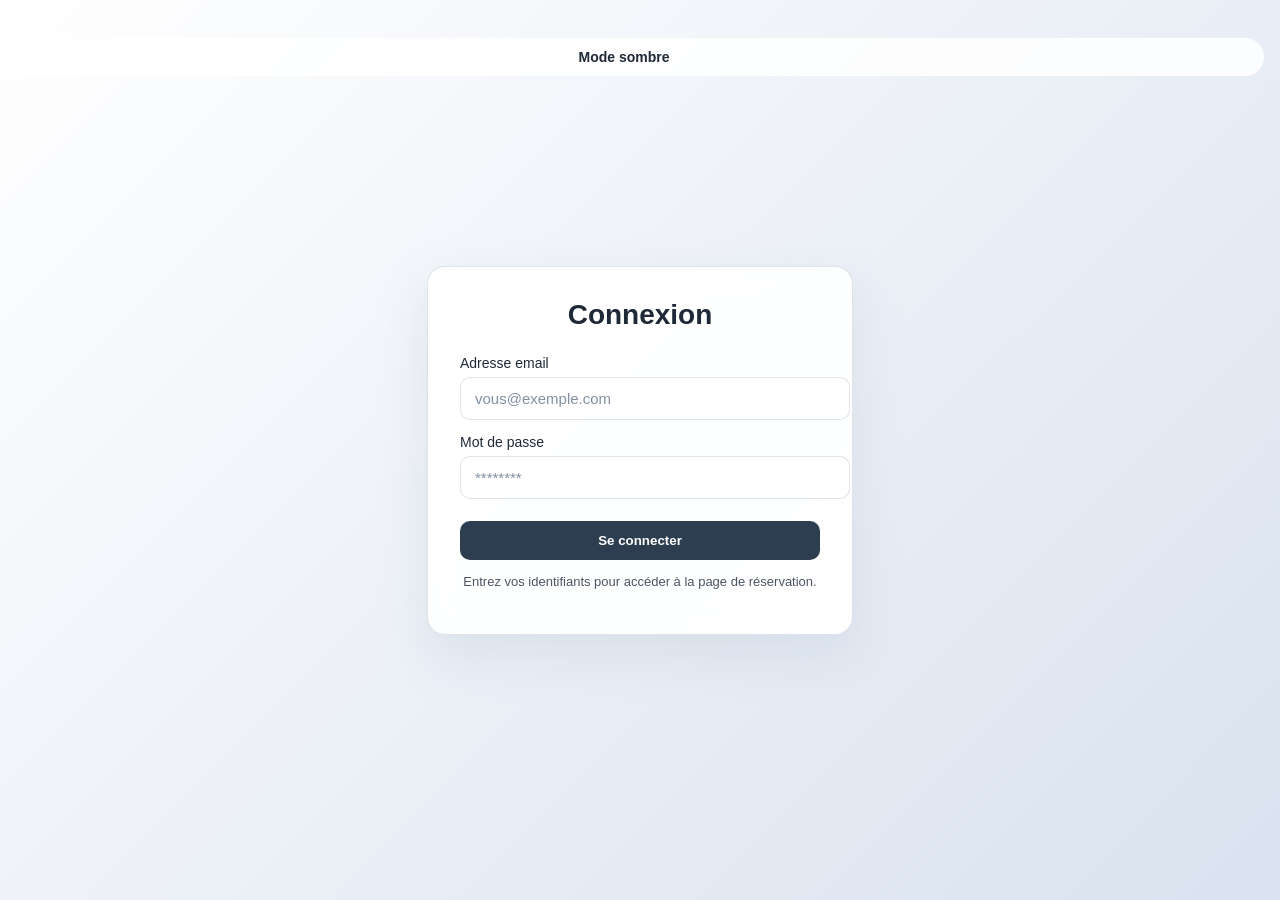
<file: mairie-aubers-site/index.html>
<!DOCTYPE html>
<html lang="fr">
<head>
    <meta charset="UTF-8">
    <title>Mairie d'Aubers - Accueil</title>
    <meta http-equiv="refresh" content="0; url=login.html">
    <style>
        body {
            font-family: Arial, sans-serif;
            margin: 0;
            min-height: 100vh;
            display: flex;
            align-items: center;
            justify-content: center;
            background: #0f172a;
            color: white;
        }
        .box {
            text-align: center;
            max-width: 420px;
            padding: 24px;
        }
        a {
            color: #60a5fa;
        }
    </style>
</head>
<body>
<div class="box">
    <h1>Accueil</h1>
    <p>Redirection vers la page de connexion...</p>
    <p>Si cela ne fonctionne pas, ouvrez <a href="login.html">login.html</a>.</p>
</div>
</body>
</html>
</file>
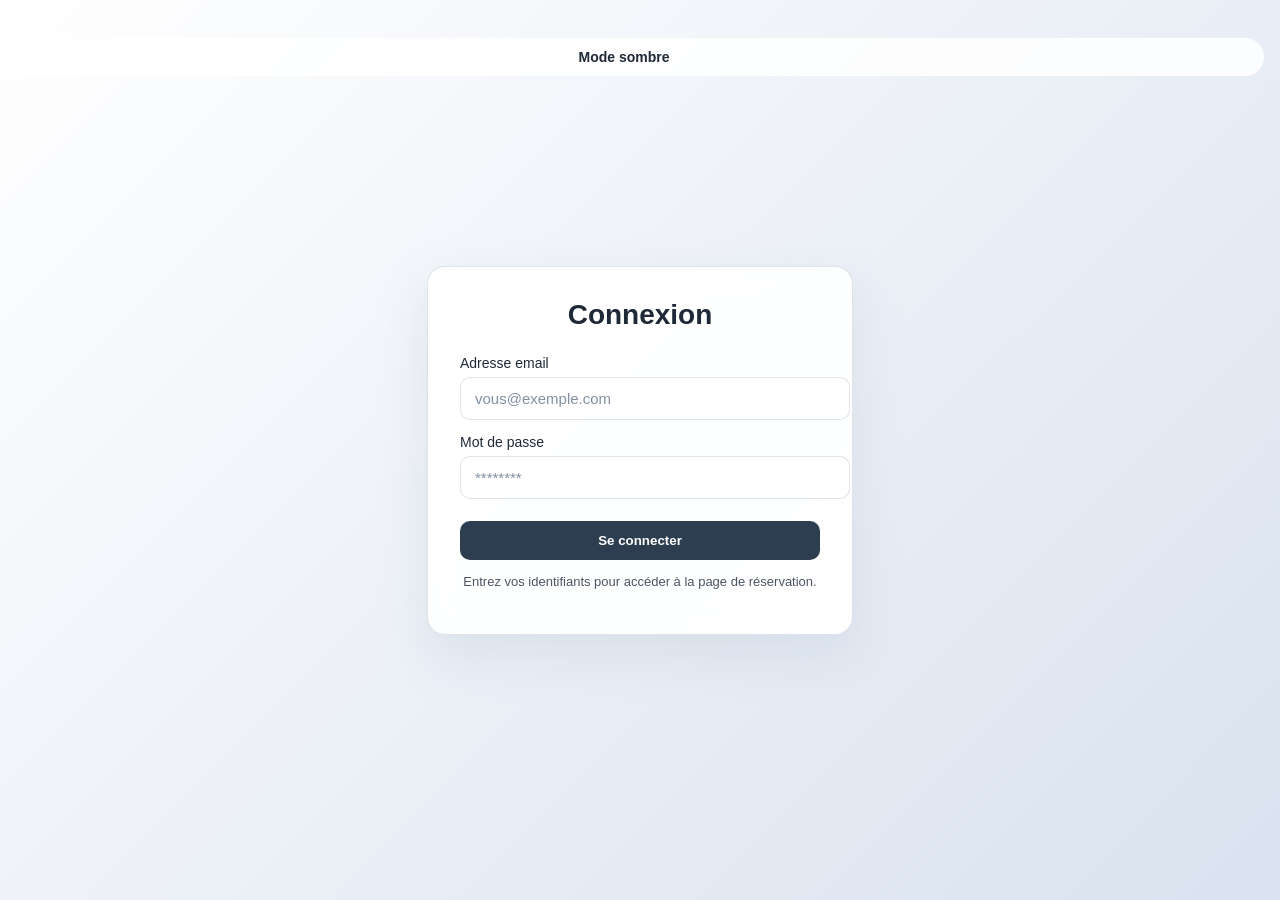
<file: mairie-aubers-site/login.html>
<!DOCTYPE html>
<html lang="fr">
<head>
    <meta charset="UTF-8">
    <title>Connexion - Mairie d'Aubers</title>
    <style>
        :root {
            --bg: linear-gradient(135deg, #5069b6 0%, #2f4f9c 100%);
            --text: #ffffff;
            --box-bg: rgba(15, 23, 42, 0.88);
            --border: rgba(255, 255, 255, 0.18);
            --input-bg: rgba(255, 255, 255, 0.08);
            --input-color: #ffffff;
            --placeholder: rgba(255, 255, 255, 0.72);
            --button-bg: #ffd066;
            --button-color: #2c3e50;
            --button-hover: #ffcc33;
            --small-note: rgba(255, 255, 255, 0.8);
            --toggle-bg: rgba(255, 255, 255, 0.18);
            --toggle-text: #ffffff;
            --box-shadow: 0 20px 50px rgba(0, 0, 0, 0.25);
        }

        body {
            font-family: Arial, sans-serif;
            background: var(--bg);
            margin: 0;
            min-height: 100vh;
            display: flex;
            align-items: center;
            justify-content: center;
            color: var(--text);
            position: relative;
            transition: background 0.3s ease, color 0.3s ease;
        }

        body.light {
            --bg: linear-gradient(135deg, #ffffff 0%, #d9e2ef 100%);
            --text: #1f2937;
            --box-bg: rgba(255, 255, 255, 0.95);
            --border: rgba(148, 163, 184, 0.3);
            --input-bg: rgba(255, 255, 255, 0.95);
            --input-color: #1f2937;
            --placeholder: rgba(100, 116, 139, 0.8);
            --button-bg: #2c3e50;
            --button-color: #ffffff;
            --button-hover: #1f2a3f;
            --small-note: #4b5563;
            --toggle-bg: rgba(255, 255, 255, 0.85);
            --toggle-text: #1f2937;
            --box-shadow: 0 20px 50px rgba(148, 163, 184, 0.2);
        }

        body.dark {
            --bg: linear-gradient(135deg, #5069b6 0%, #2f4f9c 100%);
            --text: #ffffff;
            --box-bg: rgba(15, 23, 42, 0.88);
            --border: rgba(255, 255, 255, 0.18);
            --input-bg: rgba(255, 255, 255, 0.08);
            --input-color: #ffffff;
            --placeholder: rgba(255, 255, 255, 0.72);
            --button-bg: #ffd066;
            --button-color: #2c3e50;
            --button-hover: #ffcc33;
            --small-note: rgba(255, 255, 255, 0.8);
            --toggle-bg: rgba(255, 255, 255, 0.18);
            --toggle-text: #ffffff;
            --box-shadow: 0 20px 50px rgba(0, 0, 0, 0.25);
        }

        .login-box {
            width: 360px;
            background: var(--box-bg);
            backdrop-filter: blur(12px);
            border: 1px solid var(--border);
            border-radius: 18px;
            box-shadow: var(--box-shadow);
            padding: 32px;
            color: var(--text);
        }

        .login-box h1 {
            margin: 0 0 24px;
            font-size: 28px;
            text-align: center;
        }

        label {
            display: block;
            margin: 14px 0 6px;
            font-size: 14px;
            color: var(--text);
        }

        input {
            width: 100%;
            padding: 12px 14px;
            border-radius: 10px;
            border: 1px solid var(--border);
            background: var(--input-bg);
            color: var(--input-color);
            font-size: 15px;
            outline: none;
        }

        input::placeholder {
            color: var(--placeholder);
        }

        button {
            width: 100%;
            margin-top: 22px;
            padding: 12px 16px;
            border: none;
            border-radius: 10px;
            background-color: var(--button-bg);
            color: var(--button-color);
            font-weight: bold;
            cursor: pointer;
            transition: transform 0.2s ease, background-color 0.2s ease;
        }

        button:hover {
            background-color: var(--button-hover);
            transform: translateY(-1px);
        }

        .small-note {
            margin-top: 14px;
            font-size: 13px;
            color: var(--small-note);
            text-align: center;
        }

        .theme-toggle {
            position: absolute;
            top: 16px;
            right: 16px;
            border: 1px solid rgba(255, 255, 255, 0.35);
            background-color: var(--toggle-bg);
            color: var(--toggle-text);
            padding: 10px 14px;
            border-radius: 999px;
            cursor: pointer;
            font-size: 14px;
            z-index: 10;
        }
    </style>
</head>
<body>
<button id="themeToggle" class="theme-toggle">Mode sombre</button>
<div class="login-box">
    <h1>Connexion</h1>
    <form id="loginForm">
        <label for="email">Adresse email</label>
        <input id="email" type="email" placeholder="vous@exemple.com" required>

        <label for="password">Mot de passe</label>
        <input id="password" type="password" placeholder="********" required>

        <button type="submit">Se connecter</button>
    </form>
    <p class="small-note">Entrez vos identifiants pour accéder à la page de réservation.</p>
</div>

<script>
    if (localStorage.getItem('isLoggedIn') === 'true') {
        window.location.replace('reservation.html');
    }

    const form = document.getElementById('loginForm');
    form.addEventListener('submit', function(event) {
        event.preventDefault();
        const email = document.getElementById('email').value.trim();
        const password = document.getElementById('password').value.trim();

        if (!email || !password) {
            alert('Veuillez renseigner votre adresse email et votre mot de passe.');
            return;
        }

        localStorage.setItem('isLoggedIn', 'true');
        window.location.href = 'reservation.html';
    });

    const themeToggle = document.getElementById('themeToggle');
    const savedTheme = localStorage.getItem('theme');
    const defaultTheme = savedTheme || (window.matchMedia('(prefers-color-scheme: dark)').matches ? 'dark' : 'light');

    function applyTheme(theme) {
        document.body.classList.remove('light', 'dark');
        document.body.classList.add(theme);
        localStorage.setItem('theme', theme);
        themeToggle.textContent = theme === 'dark' ? 'Mode clair' : 'Mode sombre';
    }

    themeToggle.addEventListener('click', () => {
        const nextTheme = document.body.classList.contains('dark') ? 'light' : 'dark';
        applyTheme(nextTheme);
    });

    applyTheme(defaultTheme);
</script>
</body>
</html>
</file>
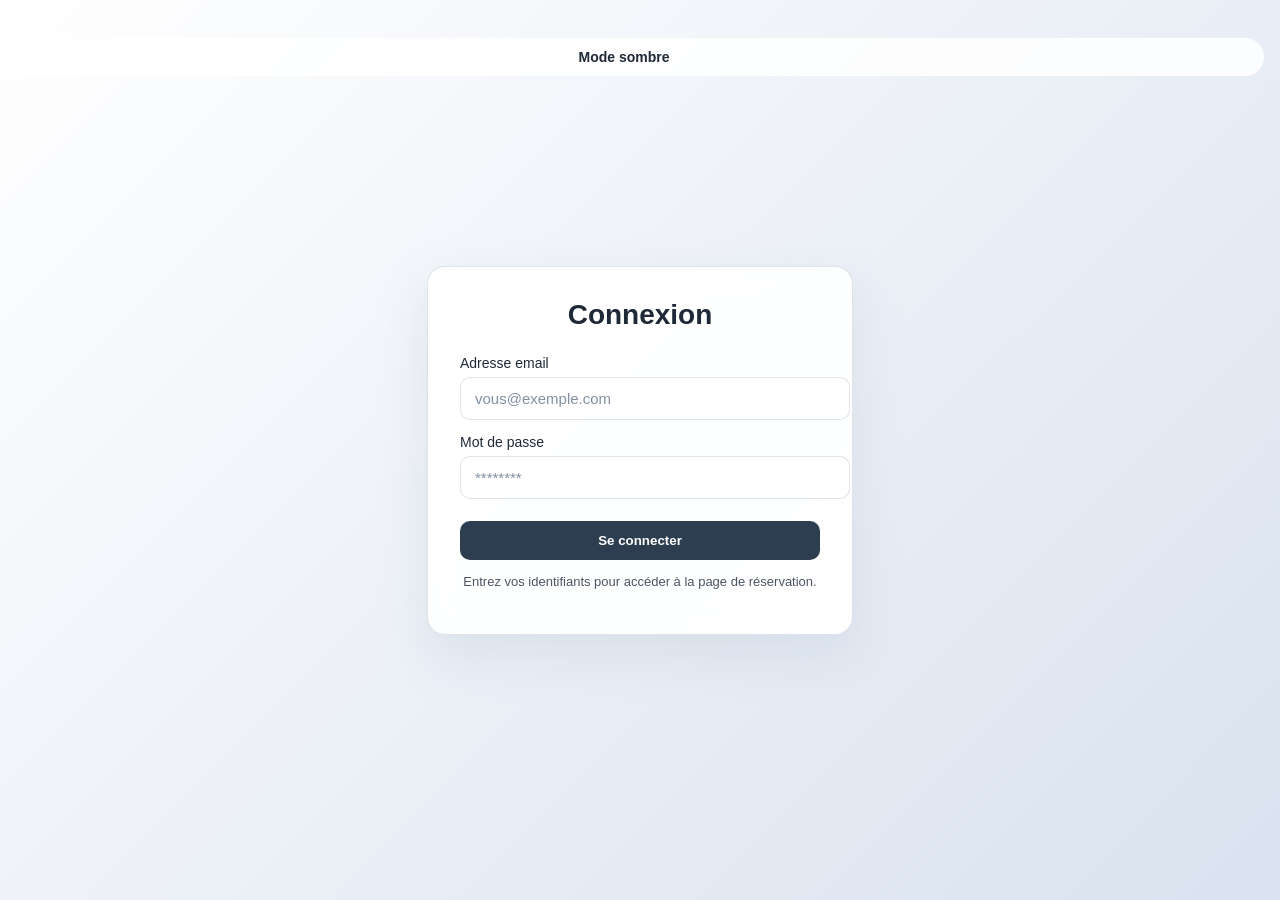
<file: mairie-aubers-site/mairie-Aubers.html>
﻿<!DOCTYPE html>
<html lang="fr">
<head>
    <meta charset="UTF-8">
    <title>Redirection</title>
    <meta http-equiv="refresh" content="0; url=login.html">
    <style>
        body { font-family: Arial, sans-serif; background: #f4f6f9; color: #333; display: flex; align-items: center; justify-content: center; min-height: 100vh; margin: 0; }
        .message { max-width: 420px; text-align: center; padding: 24px; background: white; border-radius: 16px; box-shadow: 0 8px 24px rgba(0,0,0,0.08); }
        a { color: #2c3e50; font-weight: bold; }
    </style>
</head>
<body>
<div class="message">
    <h1>Redirection en cours...</h1>
    <p>Si vous n'êtes pas redirigé automatiquement, cliquez sur <a href="login.html">login.html</a>.</p>
</div>
</body>
</html>
</file>
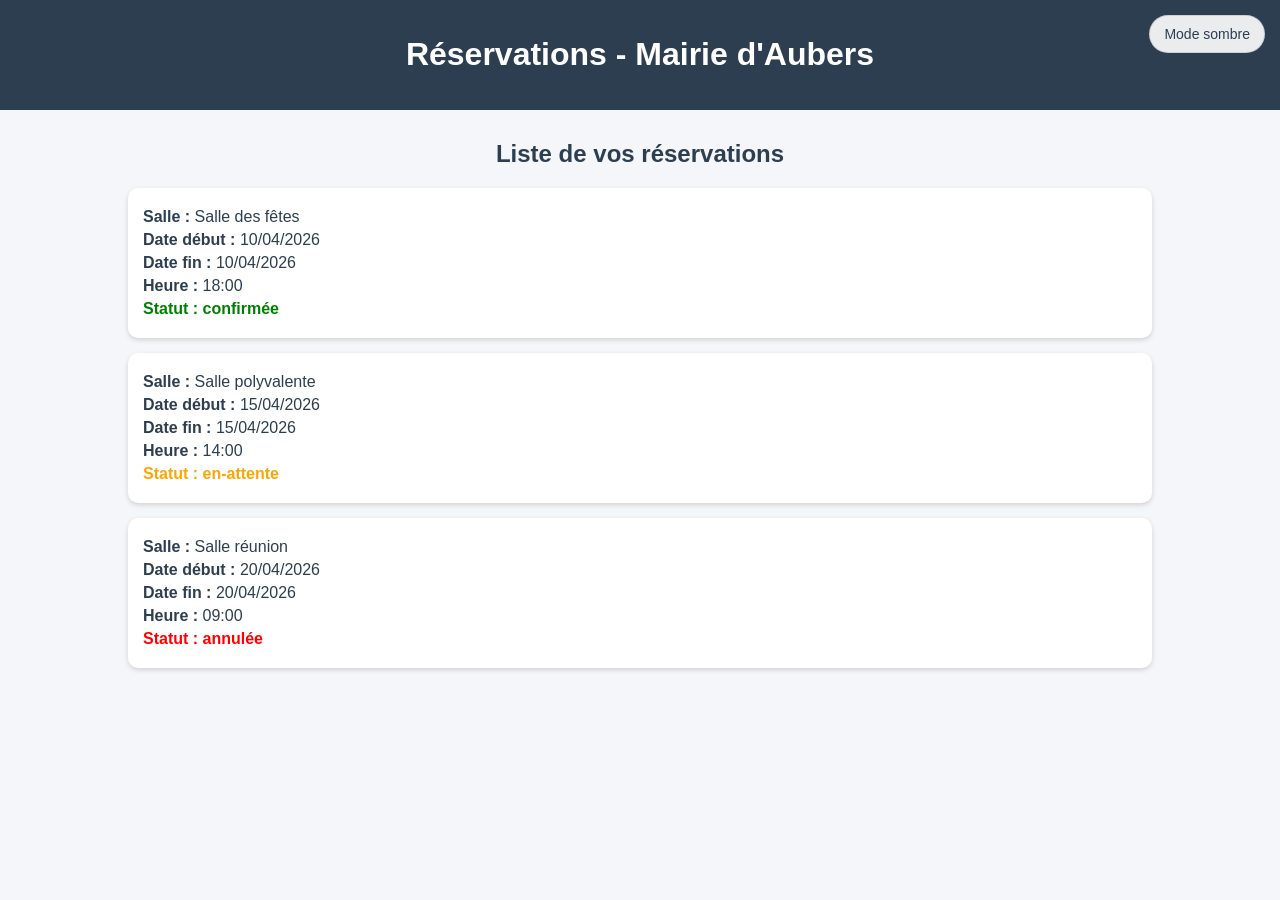
<file: mairie-aubers-site/reservation.html>
<!DOCTYPE html>
<html lang="fr">
<head>
    <meta charset="UTF-8">
    <title>Réservations - Mairie d'Aubers</title>

    <style>
        :root {
            --bg: #f4f6f9;
            --text: #2c3e50;
            --header-bg: #2c3e50;
            --header-text: #ffffff;
            --card-bg: #ffffff;
            --card-shadow: rgba(0, 0, 0, 0.1);
            --status-confirm: green;
            --status-cancel: red;
            --status-pending: orange;
            --toggle-bg: rgba(255, 255, 255, 0.9);
            --toggle-text: #2c3e50;
            --toggle-border: rgba(0, 0, 0, 0.12);
        }

        body {
            font-family: Arial, sans-serif;
            margin: 0;
            padding: 0;
            background-color: var(--bg);
            color: var(--text);
            min-height: 100vh;
        }

        body.dark {
            --bg: #10131e;
            --text: #e5e7eb;
            --header-bg: #161c2d;
            --header-text: #f8fafc;
            --card-bg: #1f283e;
            --card-shadow: rgba(0, 0, 0, 0.5);
            --toggle-bg: rgba(255, 255, 255, 0.08);
            --toggle-text: #f8fafc;
            --toggle-border: rgba(255, 255, 255, 0.18);
        }

        body.light {
            --bg: #f4f6f9;
            --text: #2c3e50;
            --header-bg: #2c3e50;
            --header-text: #ffffff;
            --card-bg: #ffffff;
            --card-shadow: rgba(0, 0, 0, 0.1);
            --toggle-bg: rgba(255, 255, 255, 0.9);
            --toggle-text: #2c3e50;
            --toggle-border: rgba(0, 0, 0, 0.12);
        }

        header {
            background-color: var(--header-bg);
            color: var(--header-text);
            padding: 15px;
            text-align: center;
            position: relative;
        }

        .header-actions {
            position: absolute;
            top: 15px;
            right: 15px;
        }

        .theme-toggle {
            border: 1px solid var(--toggle-border);
            background-color: var(--toggle-bg);
            color: var(--toggle-text);
            padding: 10px 14px;
            border-radius: 999px;
            cursor: pointer;
            font-size: 14px;
        }

        .container {
            width: 80%;
            margin: 30px auto;
        }

        h2 {
            text-align: center;
        }

        .reservation {
            background-color: var(--card-bg);
            color: var(--text);
            padding: 15px;
            margin-bottom: 15px;
            border-radius: 10px;
            box-shadow: 0 2px 5px rgba(0,0,0,0.15);
        }

        .reservation span {
            display: block;
            margin: 5px 0;
        }

        .status {
            font-weight: bold;
        }

        .confirmée {
            color: green;
        }

        .annulée {
            color: red;
        }

        .en-attente {
            color: orange;
        }
    </style>
</head>

<body>

<header>
    <h1>Réservations - Mairie d'Aubers</h1>
    <div class="header-actions">
        <button id="themeToggle" class="theme-toggle">Mode sombre</button>
    </div>
</header>

<div class="container">
    <h2>Liste de vos réservations</h2>

    <div id="listeReservations"></div>
</div>

<script>
    // Données simulées (à remplacer par une API plus tard)
    const reservations = [
        {
            salle: "Salle des fêtes",
            date: "10/04/2026",
            dateFin: "10/04/2026",
            heure: "18:00",
            statut: "confirmée"
        },
        {
            salle: "Salle polyvalente",
            date: "15/04/2026",
            dateFin: "15/04/2026",
            heure: "14:00",
            statut: "en-attente"
        },
        {
            salle: "Salle réunion",
            date: "20/04/2026",
            dateFin: "20/04/2026",
            heure: "09:00",
            statut: "annulée"
        }
    ];

    const container = document.getElementById("listeReservations");

    reservations.forEach(reservation => {
        const div = document.createElement("div");
        div.classList.add("reservation");

        div.innerHTML = `
            <span><strong>Salle :</strong> ${reservation.salle}</span>
            <span><strong>Date début :</strong> ${reservation.date}</span>
            <span><strong>Date fin :</strong> ${reservation.dateFin}</span>
            <span><strong>Heure :</strong> ${reservation.heure}</span>
            <span class="status ${reservation.statut}">
                Statut : ${reservation.statut}
            </span>
        `;

        container.appendChild(div);
    });

    const themeToggle = document.getElementById('themeToggle');
    const savedTheme = localStorage.getItem('theme');
    const defaultTheme = savedTheme || (window.matchMedia('(prefers-color-scheme: dark)').matches ? 'dark' : 'light');

    function applyTheme(theme) {
        document.body.classList.remove('light', 'dark');
        document.body.classList.add(theme);
        localStorage.setItem('theme', theme);
        themeToggle.textContent = theme === 'dark' ? 'Mode clair' : 'Mode sombre';
    }

    themeToggle.addEventListener('click', () => {
        const nextTheme = document.body.classList.contains('dark') ? 'light' : 'dark';
        applyTheme(nextTheme);
    });

    applyTheme(defaultTheme);
</script>

</body>
</html>
</file>
